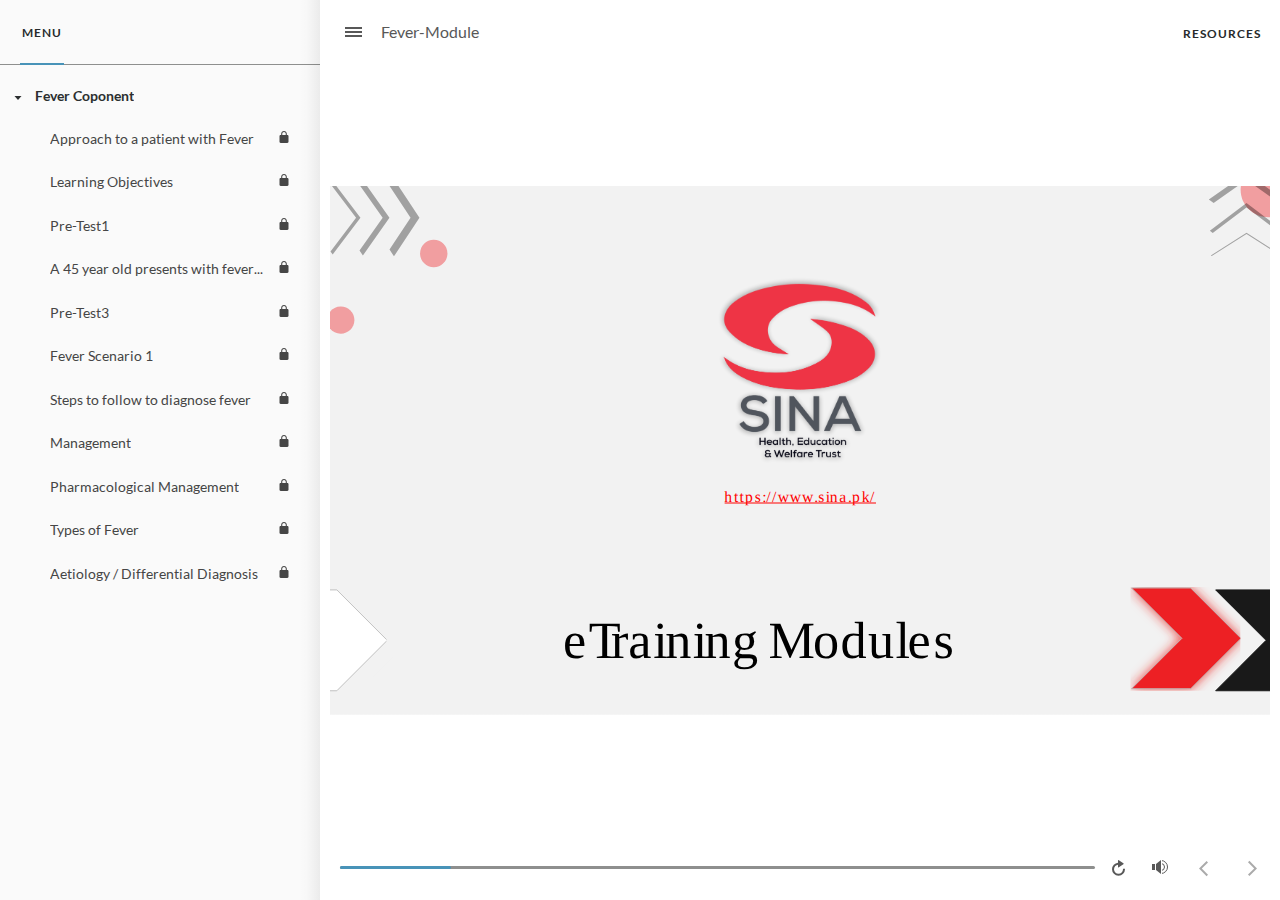
<file: index.html>
﻿<!doctype html>
<html lang="en-US">
<head>
  <meta charset="utf-8">
  <!-- Created using Storyline 360 - http://www.articulate.com  -->
  <!-- version: 3.79.30921.0 -->
  <title>Fever-Module</title>
  <meta http-equiv="x-ua-compatible" content="IE=edge"/>
  <meta name="viewport" content="width=device-width,initial-scale=1,user-scalable=no,shrink-to-fit=no,minimal-ui"/>
  <meta name="apple-mobile-web-app-capable" content="yes"/>
  <style>
    html, body { height: 100%; padding: 0; margin: 0 }
    #app { height: 100%; width: 100%; }
  </style>

  <script>
    window.DS = {};
    window.globals = {
      DATA_PATH_BASE: '',
      HAS_FRAME: true,
      HAS_SLIDE: true,

      lmsPresent: false,
      tinCanPresent: false,
      cmi5Present: false,
      aoSupport: false,
      scale: 'noscale',
      captureRc: false,
      browserSize: 'optimal',
      bgColor: '#FFFFFF',
      features: 'ConnectionMessages,DropIn1,DropIn2,DropIn3,DropIn4,FullScreenToggle,LayerPresentAsDialog,MultipleQuizTracking,UpdatedThemeEditor,VideoSync',
      themeName: 'unified',
      preloaderColor: '#8C8C8C',
      suppressAnalytics: false,
      productChannel: 'stable',
      publishSource: 'storyline',
      aid: 'auth0|5c3ebf465839c91ac43ea7fc',
      cid: 'ae20217a-5ea2-4099-9d9b-cd642b2d4144',
      playerVersion: '3.79.30921.0',
      publishTimestamp: '2023-09-11T06:24:20.2808110Z',
      maxIosVideoElements: 10,
      connectionSettings: { message: 'You%20are%20offline.%20Trying%20to%20reconnect...', useDarkTheme: true, mode: 'disabled' },

      
      parseParams: function(qs) {
        if (window.globals.parsedParams != null) {
          return window.globals.parsedParams;
        }
        qs = (qs || window.location.search.substr(1)).split('+').join(' ');
        var params = {},
            tokens,
            re = /[?&]?([^=]+)=([^&]*)/g;

        while (tokens = re.exec(qs)) {
          params[decodeURIComponent(tokens[1]).trim()] =
            decodeURIComponent(tokens[2]).trim();
        }
        window.globals.parsedParams = params;
        return params;
      }

    };
  </script>
  <script>
    var isIe11 = ('ActiveXObject' in window || window.MSBlobBuilder != null)
      && window.msCrypto != null && !window.ActiveXObject;
    if (isIe11) {
      window.globals.unsupportedBrowser = true;
      document.write(atob('[base64]'));
    }
  </script>
  
  <script>window.THREE = { };</script>
  
</head>
<body style="background: #FFFFFF" class="cs-HTML theme-unified">
  <!-- 360 -->
  <script>!function(){var e,i=/iPhone/i,o=/iPod/i,n=/iPad/i,t=/\biOS-universal(?:.+)Mac\b/i,r=/\bAndroid(?:.+)Mobile\b/i,a=/Android/i,d=/(?:SD4930UR|\bSilk(?:.+)Mobile\b)/i,p=/Silk/i,l=/Windows Phone/i,u=/\bWindows(?:.+)ARM\b/i,b=/BlackBerry/i,s=/BB10/i,c=/Opera Mini/i,f=/\b(CriOS|Chrome)(?:.+)Mobile/i,h=/Mobile(?:.+)Firefox\b/i,v=function(e){return void 0!==e&&"MacIntel"===e.platform&&"number"==typeof e.maxTouchPoints&&e.maxTouchPoints>1&&"undefined"==typeof MSStream};e=function(e){var m={userAgent:"",platform:"",maxTouchPoints:0};e||"undefined"==typeof navigator?"string"==typeof e?m.userAgent=e:e&&e.userAgent&&(m={userAgent:e.userAgent,platform:e.platform,maxTouchPoints:e.maxTouchPoints||0}):m={userAgent:navigator.userAgent,platform:navigator.platform,maxTouchPoints:navigator.maxTouchPoints||0};var g=m.userAgent,y=g.split("[FBAN");void 0!==y[1]&&(g=y[0]),void 0!==(y=g.split("Twitter"))[1]&&(g=y[0]);var A=function(e){return function(i){return i.test(e)}}(g),w={apple:{phone:A(i)&&!A(l),ipod:A(o),tablet:!A(i)&&(A(n)||v(m))&&!A(l),universal:A(t),device:(A(i)||A(o)||A(n)||A(t)||v(m))&&!A(l)},amazon:{phone:A(d),tablet:!A(d)&&A(p),device:A(d)||A(p)},android:{phone:!A(l)&&A(d)||!A(l)&&A(r),tablet:!A(l)&&!A(d)&&!A(r)&&(A(p)||A(a)),device:!A(l)&&(A(d)||A(p)||A(r)||A(a))||A(/\bokhttp\b/i)},windows:{phone:A(l),tablet:A(u),device:A(l)||A(u)},other:{blackberry:A(b),blackberry10:A(s),opera:A(c),firefox:A(h),chrome:A(f),device:A(b)||A(s)||A(c)||A(h)||A(f)},any:!1,phone:!1,tablet:!1};return w.any=w.apple.device||w.android.device||w.windows.device||w.other.device,w.phone=w.apple.phone||w.android.phone||w.windows.phone,w.tablet=w.apple.tablet||w.android.tablet||w.windows.tablet,w}(),"object"==typeof exports&&"undefined"!=typeof module?module.exports=e:"function"==typeof define&&define.amd?define((function(){return e})):this.isMobile=e}();
    window.isMobile.apple.tablet = window.isMobile.apple.tablet ||
      (navigator.platform === 'MacIntel' && navigator.maxTouchPoints > 1);
    window.isMobile.apple.device = window.isMobile.apple.device || window.isMobile.apple.tablet;
    window.isMobile.tablet = window.isMobile.tablet || window.isMobile.apple.tablet;
    window.isMobile.any = window.isMobile.any || window.isMobile.apple.tablet;
  </script>

  <div id="focus-sink" tabindex="-1"></div>

  <div id="preso"></div>
  <script>
    (function() {

      var classTypes = [ 'desktop', 'mobile', 'phone', 'tablet' ];

      var addDeviceClasses = function(prefix, testObj) {
        var curr, i;
        for (i = 0; i < classTypes.length; i++) {
          curr = classTypes[i];
          if (testObj[curr]) {
            document.body.classList.add(prefix + curr);
          }
        }
      };

      var params = window.globals.parseParams(),
          isDevicePreview = params.devicepreview === '1',
          isPhoneOverride = params.deviceType === 'phone' || (isDevicePreview && params.phone == '1'),
          isTabletOverride = (params.deviceType === 'tablet' || isDevicePreview) && !isPhoneOverride,
          isMobileOverride = isPhoneOverride || isTabletOverride;

      var deviceView = {
        desktop: !window.isMobile.any && !isMobileOverride,
        mobile: window.isMobile.any || isMobileOverride,
        phone: isPhoneOverride || (window.isMobile.phone && !isTabletOverride),
        tablet: isTabletOverride || window.isMobile.tablet
      };

      window.globals.deviceView = deviceView;
      window.isMobile.desktop = !window.isMobile.any;
      window.isMobile.mobile = window.isMobile.any;

      addDeviceClasses('view-', deviceView);

    })();
  </script>
  
  <script src='story_content/user.js' type=text/javascript></script>
  <div class="slide-loader"></div>

  <script>
    var doc = document, loader = doc.body.querySelector('.slide-loader'); [ 1, 2, 3 ].forEach(function(n) { var d = doc.createElement('div'); d.style.backgroundColor = window.globals.preloaderColor; d.classList.add('mobile-loader-dot'); d.classList.add('dot' + n); loader.appendChild(d); });
  </script>

  <div class="mobile-load-title-overlay" style="display: none">
    <div class="mobile-load-title">Fever-Module</div>
  </div>

  <div class="mobile-chrome-warning"></div>

  
<style>
  .warn-connection-dialog {
    display: none;
    background: transparent;
    pointer-events: all;
    position: fixed;
    left: 0;
    top: 0;
    width: 100%;
    height: 100%;
    z-index: 999;
  }

  .warn-connection-content {
    pointer-events: all;
    border-radius: 4px;
    background: white;
    border: 1px solid #E7E7E7;
    color: #333333;
    box-shadow: 0 2px 4px rgba(0, 0, 0, 0.25);
    transition: all 150ms ease-out;
    position: absolute;
    white-space: nowrap;
  }

  .view-phone.is-landscape .warn-connection-content {
    left: 23px;
    bottom: 23px;
  }

  .view-tablet.is-landscape .warn-connection-content {
    left: 50%;
    top: 20px;
    transform: translateX(-50%);
  }

  .is-portrait .warn-connection-content {
    transform: translate(-50%, calc(-100% - 15px));
  }

  .warn-connection-content p {
    display: inline-block;
    margin: 0 8px 0 0;
    line-height: 33px;
    font-size: 11px;
  }

  .warn-connection-content svg {
    position: relative;
    vertical-align: middle;
    margin: 0 2px 2px 8px;
  }

  .view-desktop .warn-connection-content {
    left: 1.5em;
    bottom: 1.5em;
  }

  .view-desktop .warn-connection-content p {
    font-size: 1.1em;
  }

  .is-offline .warn-connection-dialog {
    display: block;
  }

  .is-offline .cs-panel * {
    pointer-events: none !important;
  }

  .is-offline .cs-panel {
    pointer-events: all !important;
  }

  .is-offline #nav-controls * {
    pointer-events: none !important;
  }

  .is-offline #nav-controls {
    pointer-events: all !important;
  }
</style>

<div class="warn-connection-dialog" role="alertdialog" aria-modal="true" tabindex="0" aria-labelledby="warn-connection-message">
  <div class="warn-connection-content">
    <svg width="17" height="15" viewBox="0 0 17 15" xmlns="http://www.w3.org/2000/svg">
      <path fill="#8F0000" stroke="white" d="M16.07,12.98 L15.88,12.23 L9.51,1.21 C8.97,0.26,7.6,0.26,7.06,1.21 L0.69,12.23 C0.15,13.16,0.81,14.36,1.91,14.36 H14.65 C15.47,14.36,16.05,13.7,16.07,12.98 Z"/>
      <path fill="white" stroke="white" d="M8.58,5.5 C8.35,5.28,8.5,5.35,8.21,5.32 C8.09,5.35,7.97,5.49,7.96,5.67 C7.97,5.79,7.98,5.92,7.98,6.04 L7.98,6.04 C7.99,6.17,8,6.31,8.01,6.43 L8.01,6.44 C8.03,6.92,8.06,7.41,8.09,7.9 L8.09,7.9 C8.12,8.39,8.14,8.88,8.17,9.37 C8.17,9.39,8.18,9.42,8.2,9.44 C8.23,9.46,8.25,9.47,8.28,9.47 C8.31,9.47,8.34,9.46,8.35,9.44 C8.37,9.43,8.38,9.4,8.39,9.35 L8.39,9.34 C8.39,9.24,8.4,9.15,8.4,9.05 L8.4,9.05 C8.41,8.96,8.41,8.86,8.42,8.75 C8.43,8.44,8.45,8.12,8.47,7.81 L8.47,7.81 C8.49,7.49,8.51,7.18,8.53,6.87 C8.55,6.46,8.56,6.05,8.59,5.64 L8.6,5.62 C8.6,5.57,8.59,5.53,8.58,5.5 L8.21,5.32 Z"/>
      <circle fill="white" stroke="white" cx="8.3" cy="11.35" r="0.3"/>
    </svg>
    <p id="warn-connection-message">You are offline. Trying to reconnect...</p>
  </div>
</div>

<script>
  (function() {
    window.DS.connection = {
      warningShown: false,
      assets: {},
      loadingAssetGroup: false,
      retryDelay: 500
    };

    var connectionSettings = window.globals.connectionSettings || {};

    // The `window.globals.features` variable must be set in `webpack.dev.config` when testing locally - it is not enough
    // to have it in the data - but it must be set there as well.
    var useConnectionMessages = window.AbortController != null &&
      window.location.protocol != 'file:' &&
      window.globals.features.indexOf('ConnectionMessages') != -1 &&
      connectionSettings.mode === 'normal';

    window.DS.connection.useConnectionMessages = useConnectionMessages;

    var assetCount = 0;
    var checkLoadedId;


    if (useConnectionMessages && connectionSettings != null) {
      var contentEl = document.querySelector('.warn-connection-content');
      var messageEl = contentEl.querySelector('p');

      if (connectionSettings.useDarkTheme) {
        contentEl.style.borderColor = '#BABBBA';
        contentEl.style.backgroundColor = '#282828';
        contentEl.style.color = '#FFFFFF';
      }

      if (connectionSettings.message != null) {
        messageEl.textContent = window.decodeURIComponent(connectionSettings.message);
      }
    }

    function checkAssetsReady() {
      for (var i in DS.connection.assets) {
        if (!DS.connection.assets[i].success) {
          return false;
        }
      }
      return true;
    }

    function stopAssetGroup() {
      if (!useConnectionMessages) { return; }

      assetCount = 0;

      DS.connection.oldAssetGroup = DS.connection.assets;
      DS.connection.assets = {};
      DS.connection.loadingAssetGroup = false;
      clearInterval(checkLoadedId);
    }

    function startAssetGroup() {
      if (!useConnectionMessages) { return; }
      var ticks = 0;
      clearInterval(checkLoadedId);
      checkLoadedId = setInterval(function() {
        var loaded = 0;
        if (assetCount === 0 && loaded === 0) {
          clearInterval(checkLoadedId);
          return;
        }

        for (var i in DS.connection.assets) {
          if (DS.connection.assets[i].success) {
            loaded++;
          }
        }

        if (assetCount === loaded && checkAssetsReady()) {
          for (var i in DS.connection.assets) {
            if (DS.connection.assets[i].action) {
              DS.connection.assets[i].action();
            }
          }
          hideWarning();
          stopAssetGroup();
        }
      }, 100)
    }

    function requiredAsset(url, action, retry, type) {
      if (!useConnectionMessages) { return; }
      if (DS.connection.assets[url]) { return; }

      DS.connection.assets[url] = {
        success: false, action: action, retry: retry, type: type
      };
      assetCount = Object.keys(DS.connection.assets).length;
      if (!DS.connection.loadingAssetGroup) {
        startAssetGroup();
      }
      DS.connection.loadingAssetGroup = true;
    }

    function assetLoaded(url) {
      if (!useConnectionMessages) { return; }
      if (DS.connection.assets[url]) {
        DS.connection.assets[url].success = true;
      }
    }

    function assetFailed(url) {
      if (!useConnectionMessages) { return; }
      if (!DS.connection.assets[url]) {
        if (/\.js$/.test(url) && url.indexOf('transcripts') === -1) {
          setTimeout(function() {
            if (DS.connection.lastSlideLoaded != null) {
              DS.connection.lastSlideLoaded();
            }
          }, DS.connection.retryDelay);
        }
        return;
      }
      if (!DS.connection.warningShown) { showWarning(); }
      if (DS.connection.assets[url].retry) {
        setTimeout(function() {
          if (!DS.connection.assets[url].success) {
            DS.connection.assets[url].retry()
          }
        }, DS.connection.retryDelay);
      }
    }

    function hideWarning() {
      document.body.classList.remove('is-offline');
      DS.connection.warningShown = false;
      enableKeys();
    }
    DS.connection.hideWarning = hideWarning

    function showWarning(btn) {
      document.body.classList.add('is-offline')
      DS.connection.warningShown = true;
      updateWarningPosition();
      disableKeys();
    }

    function updateWarningPosition() {
      if (!DS.connection.warningShown) {
        return;
      }

      var isPortrait = document.body.classList.contains('is-portrait');
      var warningEl = document.querySelector('.warn-connection-content');

      if (isPortrait) {
        var slide = document.querySelector('.primary-slide');
        var slideRect = slide.getBoundingClientRect();

        warningEl.style.top = `${slideRect.top}px`
        warningEl.style.left = `${slideRect.left + slideRect.width / 2}px`
      } else {
        warningEl.style.top = null;
        warningEl.style.left = null;
      }

      window.requestAnimationFrame(updateWarningPosition);
    }

    function onDisableKeyDown(e) {
      e.preventDefault();
      e.stopImmediatePropagation();
    }

    function onDisableKeyUp(e) {
      e.preventDefault();
      e.stopImmediatePropagation();
    }

    var accStyle = document.createElement('style');
    var warnDialogEl = document.querySelector('.warn-connection-dialog');

    function disableKeys() {
      if (DS.views.nsStack.length === 1) {
        DS.views.nsStack[0].tabReachable = false
        DS.views.nsStack[0].updateTabIndex(true, true);
      }

      accStyle.innerHTML = '.acc-shadow-dom { display: none; }';
      document.body.appendChild(accStyle);

      warnDialogEl.parentNode.append(warnDialogEl);
      warnDialogEl.focus();
    }

    function enableKeys() {
      document.body.removeChild(accStyle);
      if (DS.views.nsStack.length === 1 && DS.views.nsStack[0].name === '_frame') {
        DS.views.nsStack[0].tabReachable = true;
        DS.views.nsStack[0].updateTabIndex();
      }
    }

    // these will all be noops if the feature flag isn't set in
    // the data and `window.globals.features`
    DS.connection.requiredAsset = requiredAsset;
    DS.connection.assetLoaded = assetLoaded;
    DS.connection.assetFailed = assetFailed;
    DS.connection.stopAssetGroup = stopAssetGroup;
    DS.connection.startAssetGroup = startAssetGroup;
  })();
</script>


  <script>
    
    if (window.autoSpider && window.vInterfaceObject) {
      document.querySelector('.mobile-load-title-overlay').style.display = 'none';
    }
  </script>

  

  <link rel="stylesheet" href="html5/data/css/output.min.css" data-noprefix/>
</body>
<script src="html5/lib/scripts/bootstrapper.min.js"></script>
</html>
</file>
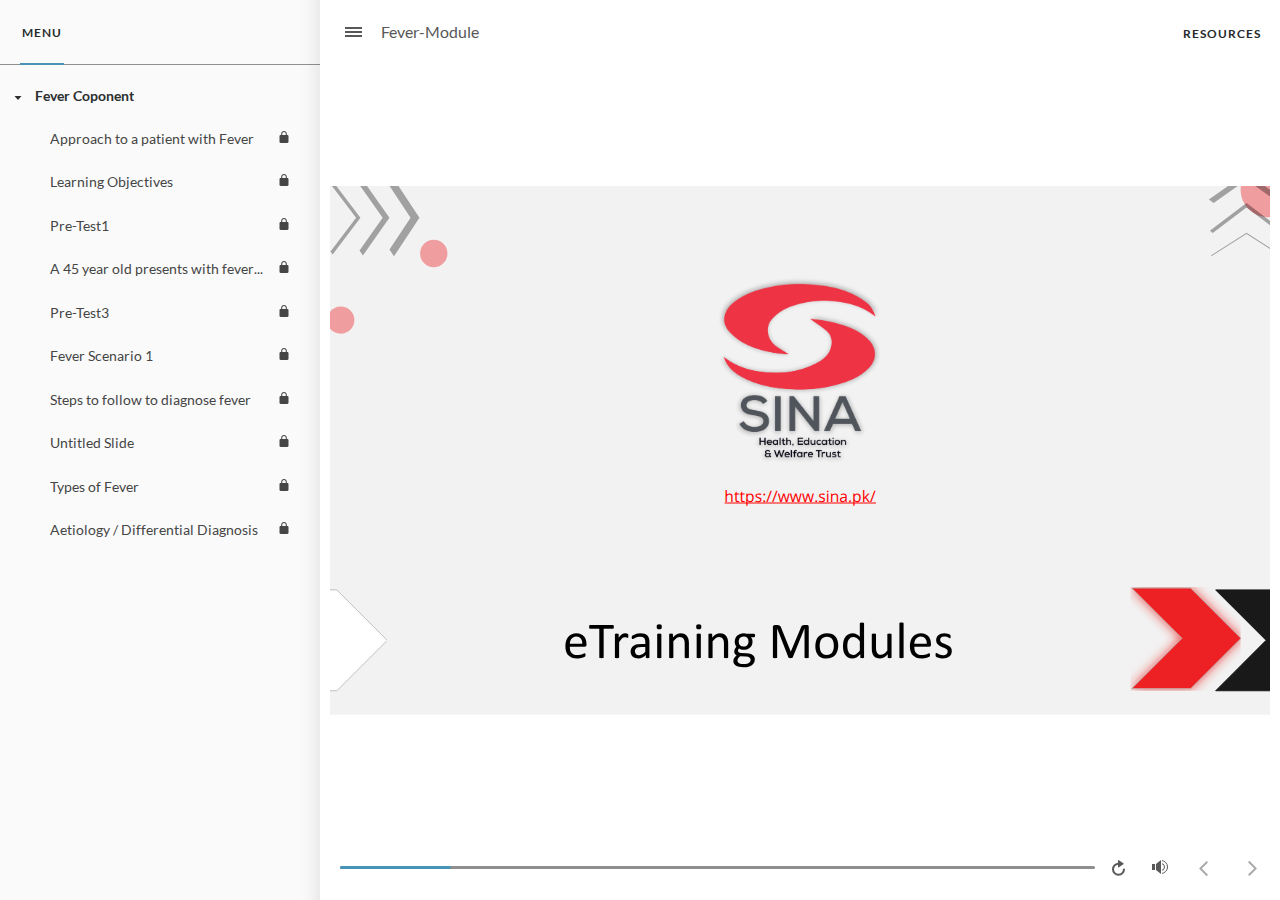
<file: old/index.html>
﻿<!doctype html>
<html lang="en-US">
<head>
  <meta charset="utf-8">
  <!-- Created using Storyline 360 - http://www.articulate.com  -->
  <!-- version: 3.79.30921.0 -->
  <title>Fever-Module</title>
  <meta http-equiv="x-ua-compatible" content="IE=edge"/>
  <meta name="viewport" content="width=device-width,initial-scale=1,user-scalable=no,shrink-to-fit=no,minimal-ui"/>
  <meta name="apple-mobile-web-app-capable" content="yes"/>
  <style>
    html, body { height: 100%; padding: 0; margin: 0 }
    #app { height: 100%; width: 100%; }
  </style>

  <script>
    window.DS = {};
    window.globals = {
      DATA_PATH_BASE: '',
      HAS_FRAME: true,
      HAS_SLIDE: true,

      lmsPresent: false,
      tinCanPresent: false,
      cmi5Present: false,
      aoSupport: false,
      scale: 'noscale',
      captureRc: false,
      browserSize: 'optimal',
      bgColor: '#FFFFFF',
      features: 'ConnectionMessages,DropIn1,DropIn2,DropIn3,DropIn4,FullScreenToggle,LayerPresentAsDialog,MultipleQuizTracking,UpdatedThemeEditor,VideoSync',
      themeName: 'unified',
      preloaderColor: '#8C8C8C',
      suppressAnalytics: false,
      productChannel: 'stable',
      publishSource: 'storyline',
      aid: 'auth0|5c3ebf465839c91ac43ea7fc',
      cid: 'ae20217a-5ea2-4099-9d9b-cd642b2d4144',
      playerVersion: '3.79.30921.0',
      publishTimestamp: '2023-09-08T20:48:26.8120123Z',
      maxIosVideoElements: 10,
      connectionSettings: { message: 'You%20are%20offline.%20Trying%20to%20reconnect...', useDarkTheme: true, mode: 'disabled' },

      
      parseParams: function(qs) {
        if (window.globals.parsedParams != null) {
          return window.globals.parsedParams;
        }
        qs = (qs || window.location.search.substr(1)).split('+').join(' ');
        var params = {},
            tokens,
            re = /[?&]?([^=]+)=([^&]*)/g;

        while (tokens = re.exec(qs)) {
          params[decodeURIComponent(tokens[1]).trim()] =
            decodeURIComponent(tokens[2]).trim();
        }
        window.globals.parsedParams = params;
        return params;
      }

    };
  </script>
  <script>
    var isIe11 = ('ActiveXObject' in window || window.MSBlobBuilder != null)
      && window.msCrypto != null && !window.ActiveXObject;
    if (isIe11) {
      window.globals.unsupportedBrowser = true;
      document.write(atob('[base64]'));
    }
  </script>
  
  <script>window.THREE = { };</script>
  
</head>
<body style="background: #FFFFFF" class="cs-HTML theme-unified">
  <!-- 360 -->
  <script>!function(){var e,i=/iPhone/i,o=/iPod/i,n=/iPad/i,t=/\biOS-universal(?:.+)Mac\b/i,r=/\bAndroid(?:.+)Mobile\b/i,a=/Android/i,d=/(?:SD4930UR|\bSilk(?:.+)Mobile\b)/i,p=/Silk/i,l=/Windows Phone/i,u=/\bWindows(?:.+)ARM\b/i,b=/BlackBerry/i,s=/BB10/i,c=/Opera Mini/i,f=/\b(CriOS|Chrome)(?:.+)Mobile/i,h=/Mobile(?:.+)Firefox\b/i,v=function(e){return void 0!==e&&"MacIntel"===e.platform&&"number"==typeof e.maxTouchPoints&&e.maxTouchPoints>1&&"undefined"==typeof MSStream};e=function(e){var m={userAgent:"",platform:"",maxTouchPoints:0};e||"undefined"==typeof navigator?"string"==typeof e?m.userAgent=e:e&&e.userAgent&&(m={userAgent:e.userAgent,platform:e.platform,maxTouchPoints:e.maxTouchPoints||0}):m={userAgent:navigator.userAgent,platform:navigator.platform,maxTouchPoints:navigator.maxTouchPoints||0};var g=m.userAgent,y=g.split("[FBAN");void 0!==y[1]&&(g=y[0]),void 0!==(y=g.split("Twitter"))[1]&&(g=y[0]);var A=function(e){return function(i){return i.test(e)}}(g),w={apple:{phone:A(i)&&!A(l),ipod:A(o),tablet:!A(i)&&(A(n)||v(m))&&!A(l),universal:A(t),device:(A(i)||A(o)||A(n)||A(t)||v(m))&&!A(l)},amazon:{phone:A(d),tablet:!A(d)&&A(p),device:A(d)||A(p)},android:{phone:!A(l)&&A(d)||!A(l)&&A(r),tablet:!A(l)&&!A(d)&&!A(r)&&(A(p)||A(a)),device:!A(l)&&(A(d)||A(p)||A(r)||A(a))||A(/\bokhttp\b/i)},windows:{phone:A(l),tablet:A(u),device:A(l)||A(u)},other:{blackberry:A(b),blackberry10:A(s),opera:A(c),firefox:A(h),chrome:A(f),device:A(b)||A(s)||A(c)||A(h)||A(f)},any:!1,phone:!1,tablet:!1};return w.any=w.apple.device||w.android.device||w.windows.device||w.other.device,w.phone=w.apple.phone||w.android.phone||w.windows.phone,w.tablet=w.apple.tablet||w.android.tablet||w.windows.tablet,w}(),"object"==typeof exports&&"undefined"!=typeof module?module.exports=e:"function"==typeof define&&define.amd?define((function(){return e})):this.isMobile=e}();
    window.isMobile.apple.tablet = window.isMobile.apple.tablet ||
      (navigator.platform === 'MacIntel' && navigator.maxTouchPoints > 1);
    window.isMobile.apple.device = window.isMobile.apple.device || window.isMobile.apple.tablet;
    window.isMobile.tablet = window.isMobile.tablet || window.isMobile.apple.tablet;
    window.isMobile.any = window.isMobile.any || window.isMobile.apple.tablet;
  </script>

  <div id="focus-sink" tabindex="-1"></div>

  <div id="preso"></div>
  <script>
    (function() {

      var classTypes = [ 'desktop', 'mobile', 'phone', 'tablet' ];

      var addDeviceClasses = function(prefix, testObj) {
        var curr, i;
        for (i = 0; i < classTypes.length; i++) {
          curr = classTypes[i];
          if (testObj[curr]) {
            document.body.classList.add(prefix + curr);
          }
        }
      };

      var params = window.globals.parseParams(),
          isDevicePreview = params.devicepreview === '1',
          isPhoneOverride = params.deviceType === 'phone' || (isDevicePreview && params.phone == '1'),
          isTabletOverride = (params.deviceType === 'tablet' || isDevicePreview) && !isPhoneOverride,
          isMobileOverride = isPhoneOverride || isTabletOverride;

      var deviceView = {
        desktop: !window.isMobile.any && !isMobileOverride,
        mobile: window.isMobile.any || isMobileOverride,
        phone: isPhoneOverride || (window.isMobile.phone && !isTabletOverride),
        tablet: isTabletOverride || window.isMobile.tablet
      };

      window.globals.deviceView = deviceView;
      window.isMobile.desktop = !window.isMobile.any;
      window.isMobile.mobile = window.isMobile.any;

      addDeviceClasses('view-', deviceView);

    })();
  </script>
  
  <script src='story_content/user.js' type=text/javascript></script>
  <div class="slide-loader"></div>

  <script>
    var doc = document, loader = doc.body.querySelector('.slide-loader'); [ 1, 2, 3 ].forEach(function(n) { var d = doc.createElement('div'); d.style.backgroundColor = window.globals.preloaderColor; d.classList.add('mobile-loader-dot'); d.classList.add('dot' + n); loader.appendChild(d); });
  </script>

  <div class="mobile-load-title-overlay" style="display: none">
    <div class="mobile-load-title">Fever-Module</div>
  </div>

  <div class="mobile-chrome-warning"></div>

  
<style>
  .warn-connection-dialog {
    display: none;
    background: transparent;
    pointer-events: all;
    position: fixed;
    left: 0;
    top: 0;
    width: 100%;
    height: 100%;
    z-index: 999;
  }

  .warn-connection-content {
    pointer-events: all;
    border-radius: 4px;
    background: white;
    border: 1px solid #E7E7E7;
    color: #333333;
    box-shadow: 0 2px 4px rgba(0, 0, 0, 0.25);
    transition: all 150ms ease-out;
    position: absolute;
    white-space: nowrap;
  }

  .view-phone.is-landscape .warn-connection-content {
    left: 23px;
    bottom: 23px;
  }

  .view-tablet.is-landscape .warn-connection-content {
    left: 50%;
    top: 20px;
    transform: translateX(-50%);
  }

  .is-portrait .warn-connection-content {
    transform: translate(-50%, calc(-100% - 15px));
  }

  .warn-connection-content p {
    display: inline-block;
    margin: 0 8px 0 0;
    line-height: 33px;
    font-size: 11px;
  }

  .warn-connection-content svg {
    position: relative;
    vertical-align: middle;
    margin: 0 2px 2px 8px;
  }

  .view-desktop .warn-connection-content {
    left: 1.5em;
    bottom: 1.5em;
  }

  .view-desktop .warn-connection-content p {
    font-size: 1.1em;
  }

  .is-offline .warn-connection-dialog {
    display: block;
  }

  .is-offline .cs-panel * {
    pointer-events: none !important;
  }

  .is-offline .cs-panel {
    pointer-events: all !important;
  }

  .is-offline #nav-controls * {
    pointer-events: none !important;
  }

  .is-offline #nav-controls {
    pointer-events: all !important;
  }
</style>

<div class="warn-connection-dialog" role="alertdialog" aria-modal="true" tabindex="0" aria-labelledby="warn-connection-message">
  <div class="warn-connection-content">
    <svg width="17" height="15" viewBox="0 0 17 15" xmlns="http://www.w3.org/2000/svg">
      <path fill="#8F0000" stroke="white" d="M16.07,12.98 L15.88,12.23 L9.51,1.21 C8.97,0.26,7.6,0.26,7.06,1.21 L0.69,12.23 C0.15,13.16,0.81,14.36,1.91,14.36 H14.65 C15.47,14.36,16.05,13.7,16.07,12.98 Z"/>
      <path fill="white" stroke="white" d="M8.58,5.5 C8.35,5.28,8.5,5.35,8.21,5.32 C8.09,5.35,7.97,5.49,7.96,5.67 C7.97,5.79,7.98,5.92,7.98,6.04 L7.98,6.04 C7.99,6.17,8,6.31,8.01,6.43 L8.01,6.44 C8.03,6.92,8.06,7.41,8.09,7.9 L8.09,7.9 C8.12,8.39,8.14,8.88,8.17,9.37 C8.17,9.39,8.18,9.42,8.2,9.44 C8.23,9.46,8.25,9.47,8.28,9.47 C8.31,9.47,8.34,9.46,8.35,9.44 C8.37,9.43,8.38,9.4,8.39,9.35 L8.39,9.34 C8.39,9.24,8.4,9.15,8.4,9.05 L8.4,9.05 C8.41,8.96,8.41,8.86,8.42,8.75 C8.43,8.44,8.45,8.12,8.47,7.81 L8.47,7.81 C8.49,7.49,8.51,7.18,8.53,6.87 C8.55,6.46,8.56,6.05,8.59,5.64 L8.6,5.62 C8.6,5.57,8.59,5.53,8.58,5.5 L8.21,5.32 Z"/>
      <circle fill="white" stroke="white" cx="8.3" cy="11.35" r="0.3"/>
    </svg>
    <p id="warn-connection-message">You are offline. Trying to reconnect...</p>
  </div>
</div>

<script>
  (function() {
    window.DS.connection = {
      warningShown: false,
      assets: {},
      loadingAssetGroup: false,
      retryDelay: 500
    };

    var connectionSettings = window.globals.connectionSettings || {};

    // The `window.globals.features` variable must be set in `webpack.dev.config` when testing locally - it is not enough
    // to have it in the data - but it must be set there as well.
    var useConnectionMessages = window.AbortController != null &&
      window.location.protocol != 'file:' &&
      window.globals.features.indexOf('ConnectionMessages') != -1 &&
      connectionSettings.mode === 'normal';

    window.DS.connection.useConnectionMessages = useConnectionMessages;

    var assetCount = 0;
    var checkLoadedId;


    if (useConnectionMessages && connectionSettings != null) {
      var contentEl = document.querySelector('.warn-connection-content');
      var messageEl = contentEl.querySelector('p');

      if (connectionSettings.useDarkTheme) {
        contentEl.style.borderColor = '#BABBBA';
        contentEl.style.backgroundColor = '#282828';
        contentEl.style.color = '#FFFFFF';
      }

      if (connectionSettings.message != null) {
        messageEl.textContent = window.decodeURIComponent(connectionSettings.message);
      }
    }

    function checkAssetsReady() {
      for (var i in DS.connection.assets) {
        if (!DS.connection.assets[i].success) {
          return false;
        }
      }
      return true;
    }

    function stopAssetGroup() {
      if (!useConnectionMessages) { return; }

      assetCount = 0;

      DS.connection.oldAssetGroup = DS.connection.assets;
      DS.connection.assets = {};
      DS.connection.loadingAssetGroup = false;
      clearInterval(checkLoadedId);
    }

    function startAssetGroup() {
      if (!useConnectionMessages) { return; }
      var ticks = 0;
      clearInterval(checkLoadedId);
      checkLoadedId = setInterval(function() {
        var loaded = 0;
        if (assetCount === 0 && loaded === 0) {
          clearInterval(checkLoadedId);
          return;
        }

        for (var i in DS.connection.assets) {
          if (DS.connection.assets[i].success) {
            loaded++;
          }
        }

        if (assetCount === loaded && checkAssetsReady()) {
          for (var i in DS.connection.assets) {
            if (DS.connection.assets[i].action) {
              DS.connection.assets[i].action();
            }
          }
          hideWarning();
          stopAssetGroup();
        }
      }, 100)
    }

    function requiredAsset(url, action, retry, type) {
      if (!useConnectionMessages) { return; }
      if (DS.connection.assets[url]) { return; }

      DS.connection.assets[url] = {
        success: false, action: action, retry: retry, type: type
      };
      assetCount = Object.keys(DS.connection.assets).length;
      if (!DS.connection.loadingAssetGroup) {
        startAssetGroup();
      }
      DS.connection.loadingAssetGroup = true;
    }

    function assetLoaded(url) {
      if (!useConnectionMessages) { return; }
      if (DS.connection.assets[url]) {
        DS.connection.assets[url].success = true;
      }
    }

    function assetFailed(url) {
      if (!useConnectionMessages) { return; }
      if (!DS.connection.assets[url]) {
        if (/\.js$/.test(url) && url.indexOf('transcripts') === -1) {
          setTimeout(function() {
            if (DS.connection.lastSlideLoaded != null) {
              DS.connection.lastSlideLoaded();
            }
          }, DS.connection.retryDelay);
        }
        return;
      }
      if (!DS.connection.warningShown) { showWarning(); }
      if (DS.connection.assets[url].retry) {
        setTimeout(function() {
          if (!DS.connection.assets[url].success) {
            DS.connection.assets[url].retry()
          }
        }, DS.connection.retryDelay);
      }
    }

    function hideWarning() {
      document.body.classList.remove('is-offline');
      DS.connection.warningShown = false;
      enableKeys();
    }
    DS.connection.hideWarning = hideWarning

    function showWarning(btn) {
      document.body.classList.add('is-offline')
      DS.connection.warningShown = true;
      updateWarningPosition();
      disableKeys();
    }

    function updateWarningPosition() {
      if (!DS.connection.warningShown) {
        return;
      }

      var isPortrait = document.body.classList.contains('is-portrait');
      var warningEl = document.querySelector('.warn-connection-content');

      if (isPortrait) {
        var slide = document.querySelector('.primary-slide');
        var slideRect = slide.getBoundingClientRect();

        warningEl.style.top = `${slideRect.top}px`
        warningEl.style.left = `${slideRect.left + slideRect.width / 2}px`
      } else {
        warningEl.style.top = null;
        warningEl.style.left = null;
      }

      window.requestAnimationFrame(updateWarningPosition);
    }

    function onDisableKeyDown(e) {
      e.preventDefault();
      e.stopImmediatePropagation();
    }

    function onDisableKeyUp(e) {
      e.preventDefault();
      e.stopImmediatePropagation();
    }

    var accStyle = document.createElement('style');
    var warnDialogEl = document.querySelector('.warn-connection-dialog');

    function disableKeys() {
      if (DS.views.nsStack.length === 1) {
        DS.views.nsStack[0].tabReachable = false
        DS.views.nsStack[0].updateTabIndex(true, true);
      }

      accStyle.innerHTML = '.acc-shadow-dom { display: none; }';
      document.body.appendChild(accStyle);

      warnDialogEl.parentNode.append(warnDialogEl);
      warnDialogEl.focus();
    }

    function enableKeys() {
      document.body.removeChild(accStyle);
      if (DS.views.nsStack.length === 1 && DS.views.nsStack[0].name === '_frame') {
        DS.views.nsStack[0].tabReachable = true;
        DS.views.nsStack[0].updateTabIndex();
      }
    }

    // these will all be noops if the feature flag isn't set in
    // the data and `window.globals.features`
    DS.connection.requiredAsset = requiredAsset;
    DS.connection.assetLoaded = assetLoaded;
    DS.connection.assetFailed = assetFailed;
    DS.connection.stopAssetGroup = stopAssetGroup;
    DS.connection.startAssetGroup = startAssetGroup;
  })();
</script>


  <script>
    
    if (window.autoSpider && window.vInterfaceObject) {
      document.querySelector('.mobile-load-title-overlay').style.display = 'none';
    }
  </script>

  

  <link rel="stylesheet" href="html5/data/css/output.min.css" data-noprefix/>
</body>
<script src="html5/lib/scripts/bootstrapper.min.js"></script>
</html>
</file>
